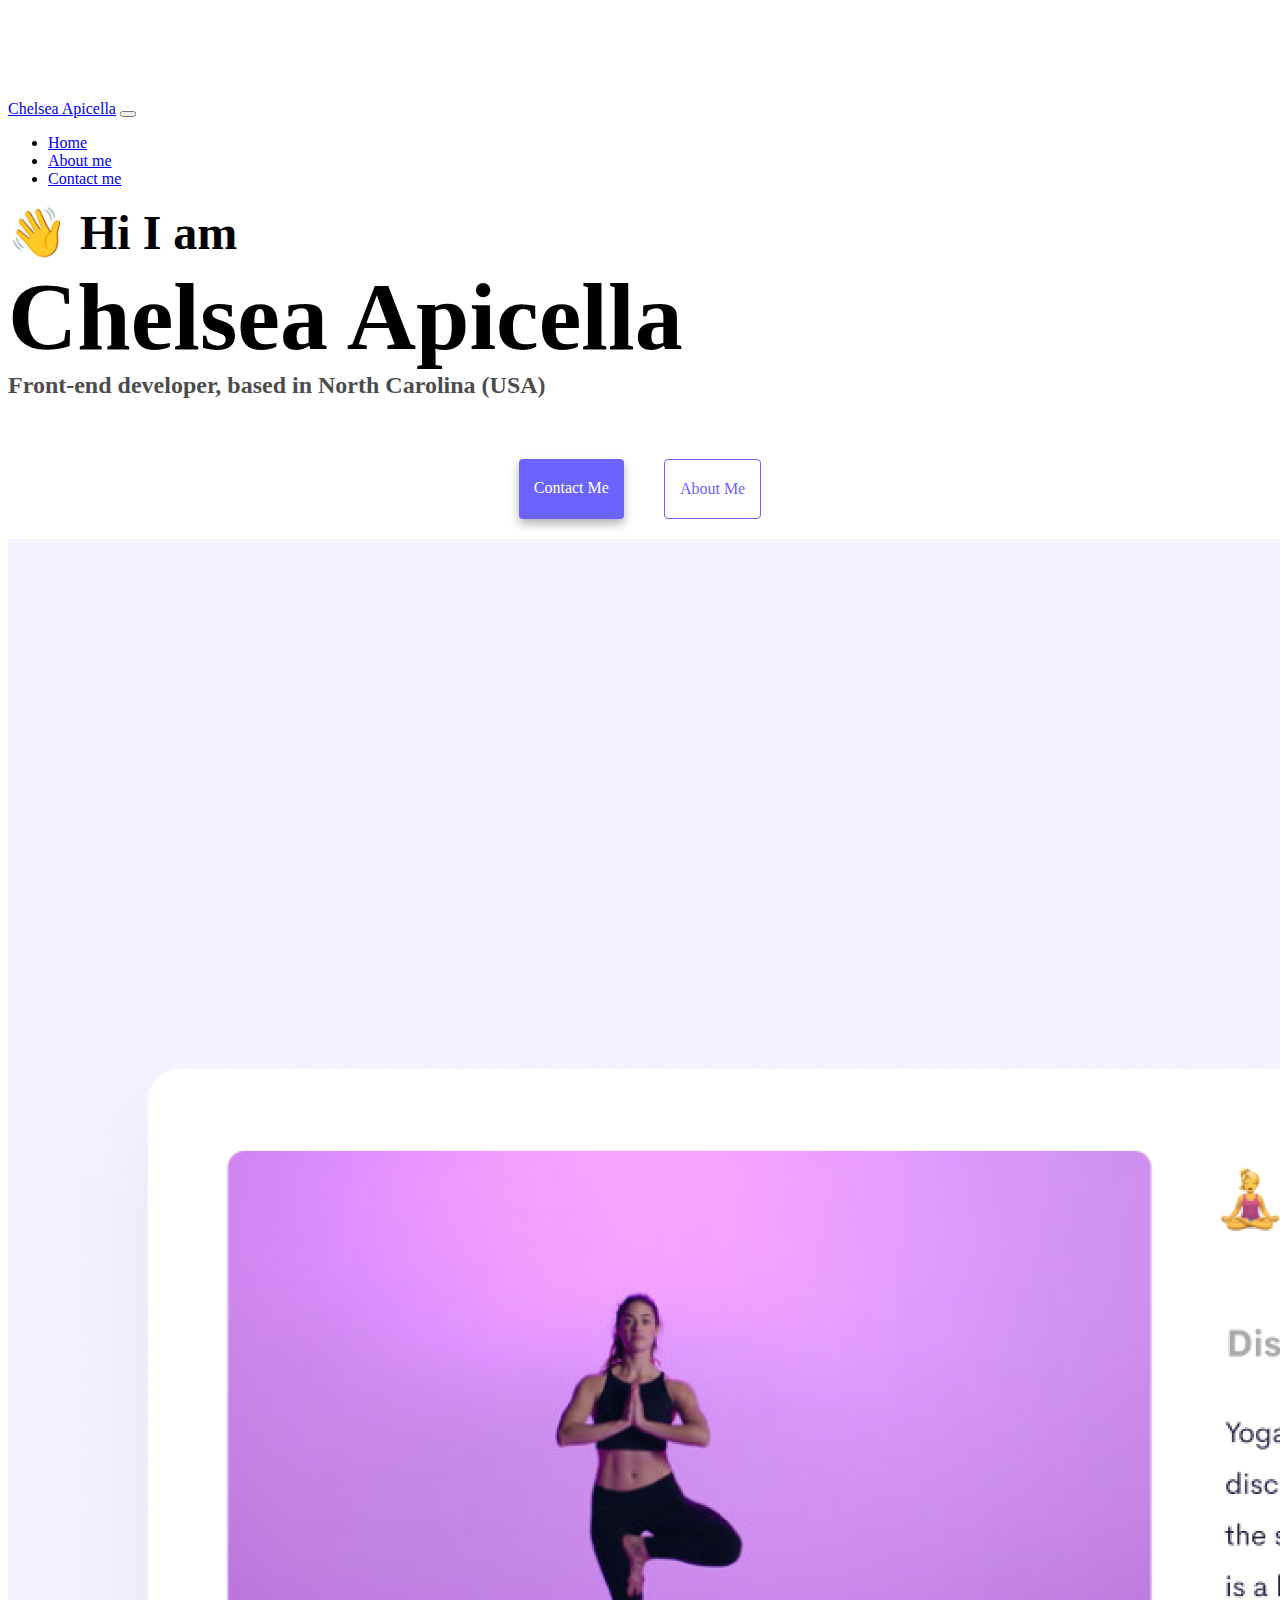
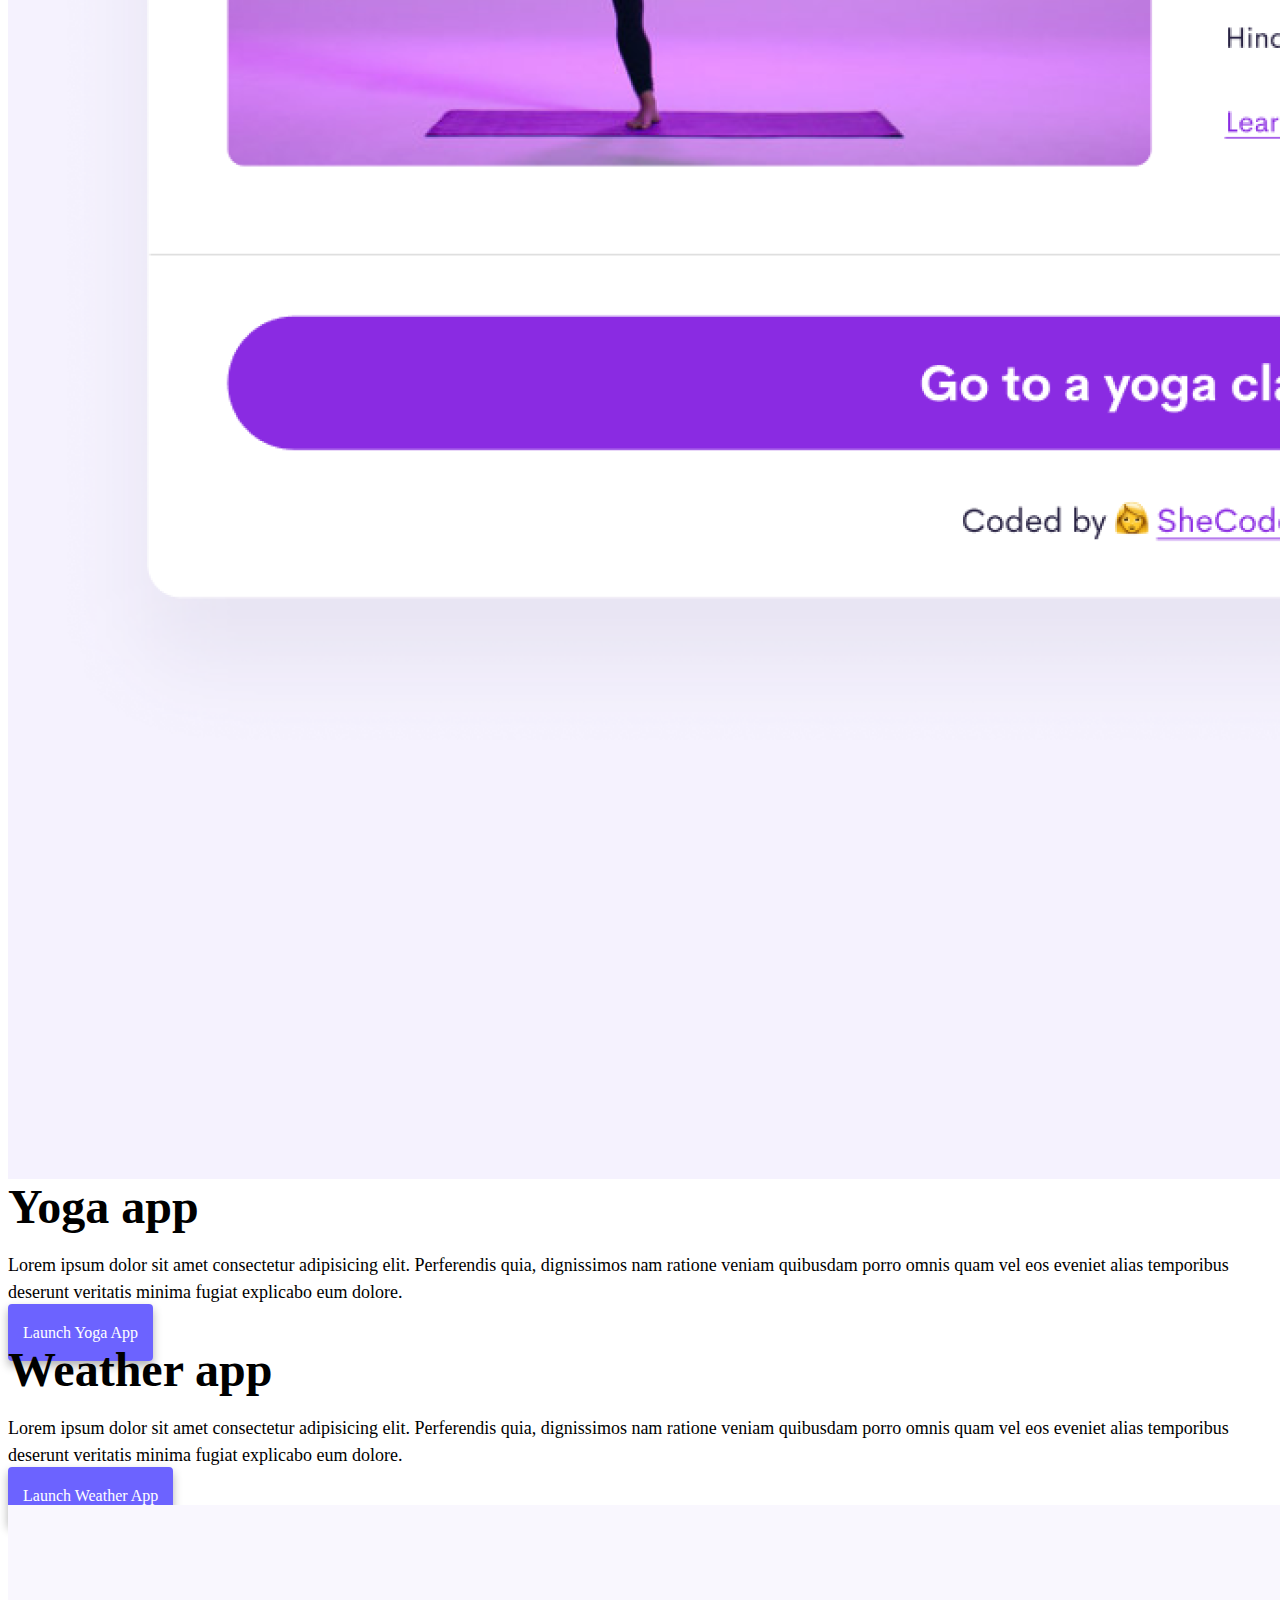
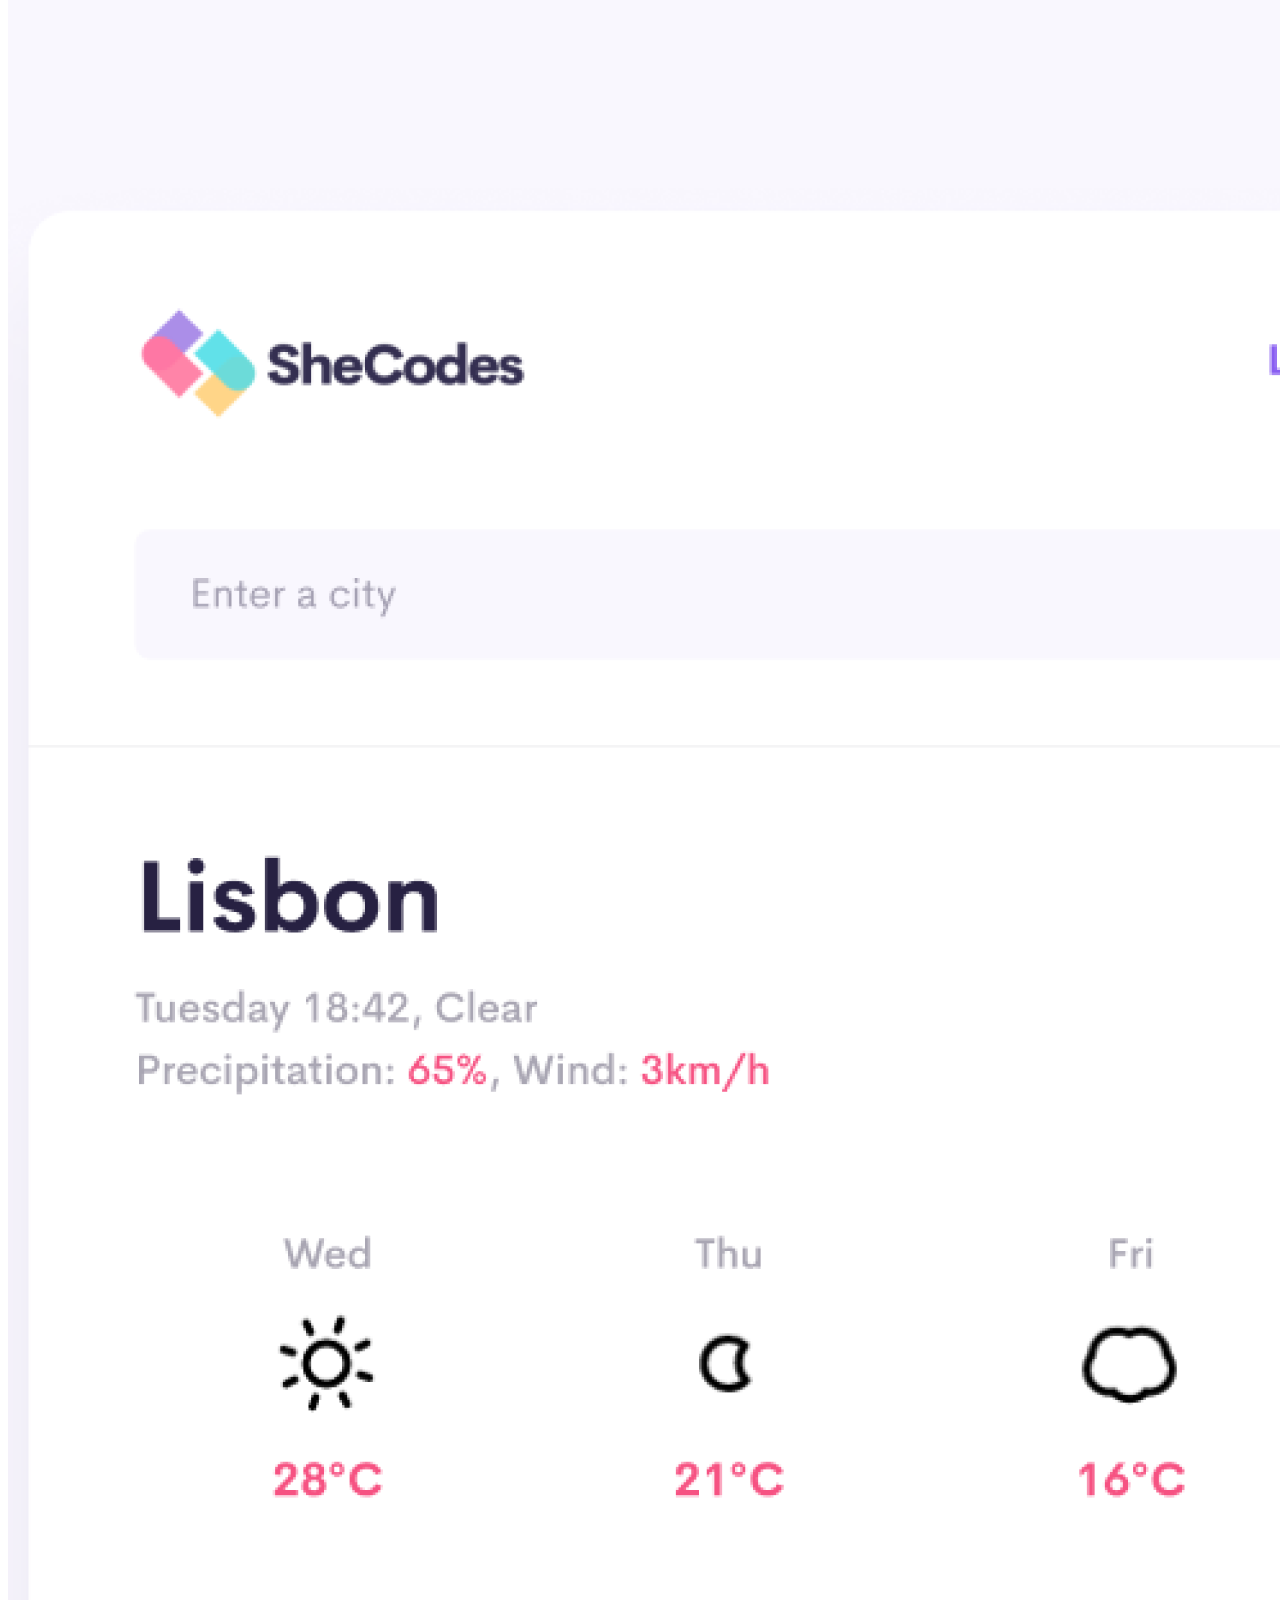
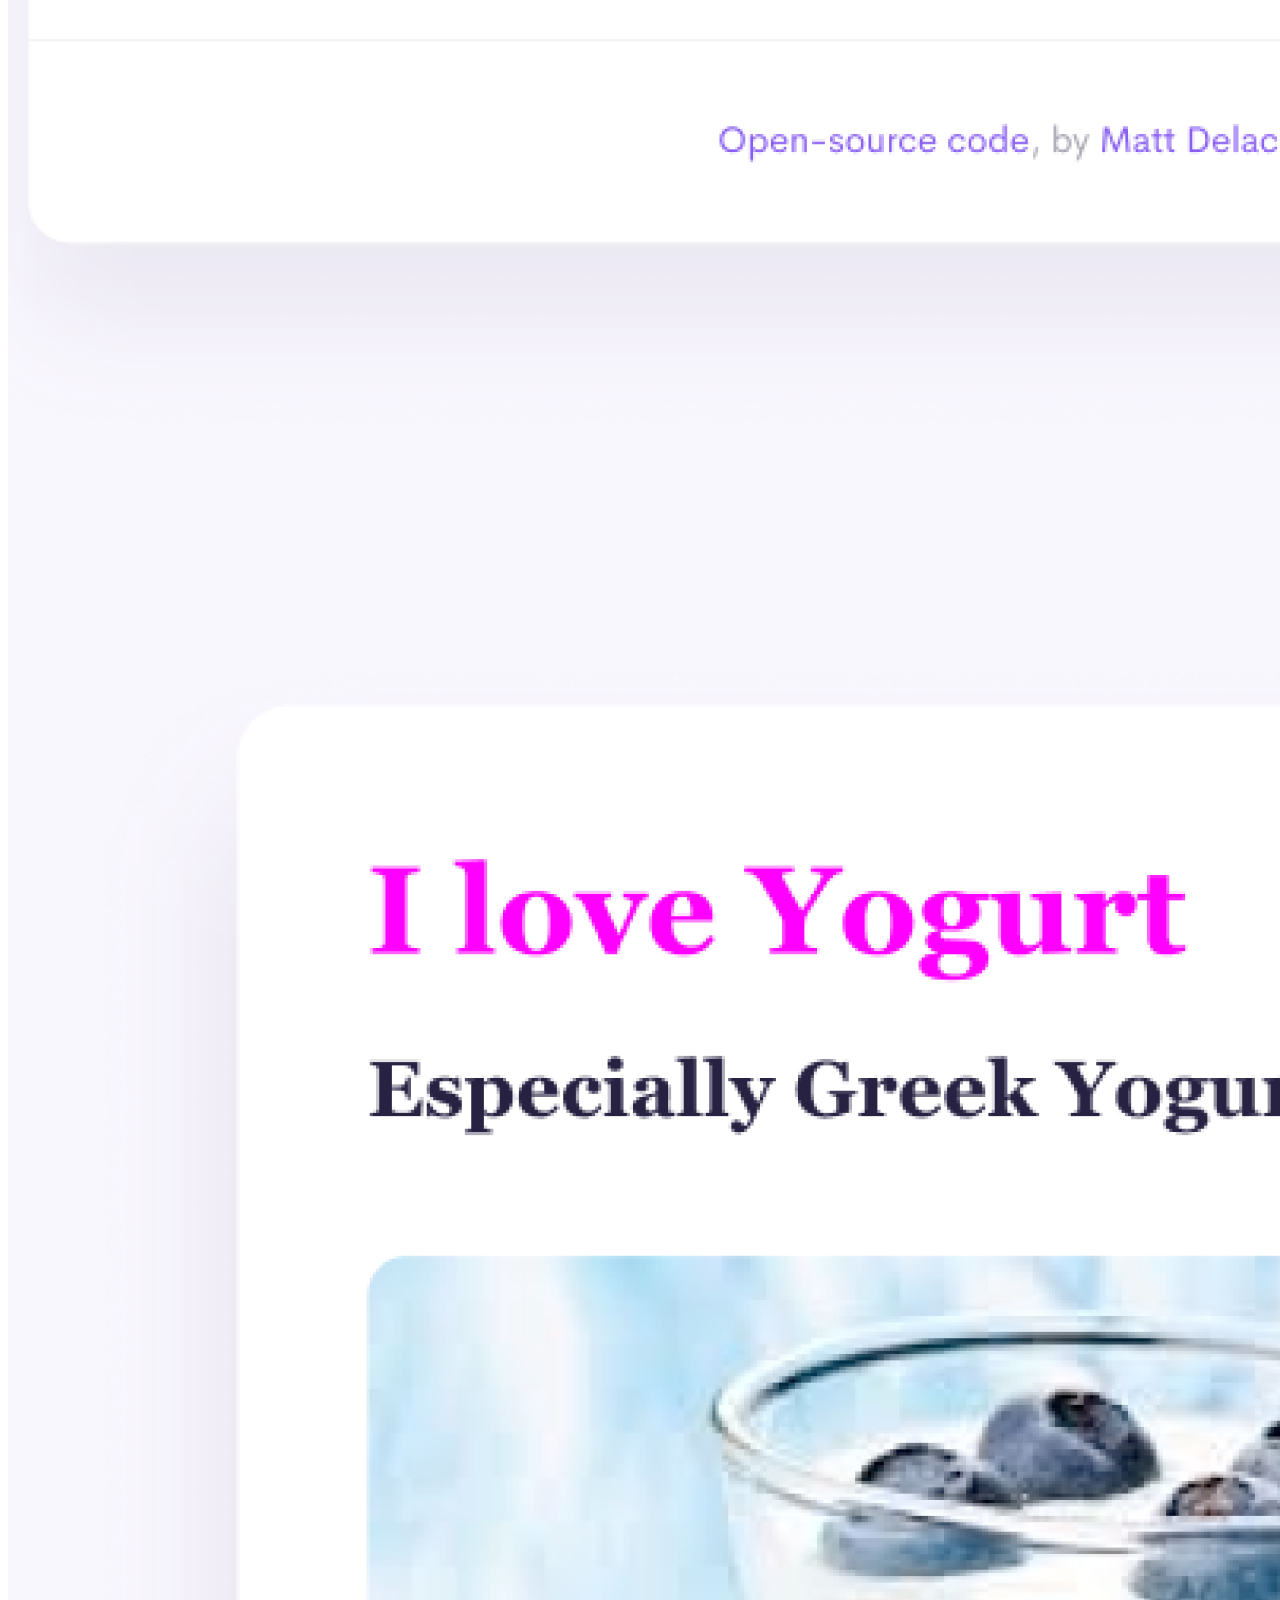
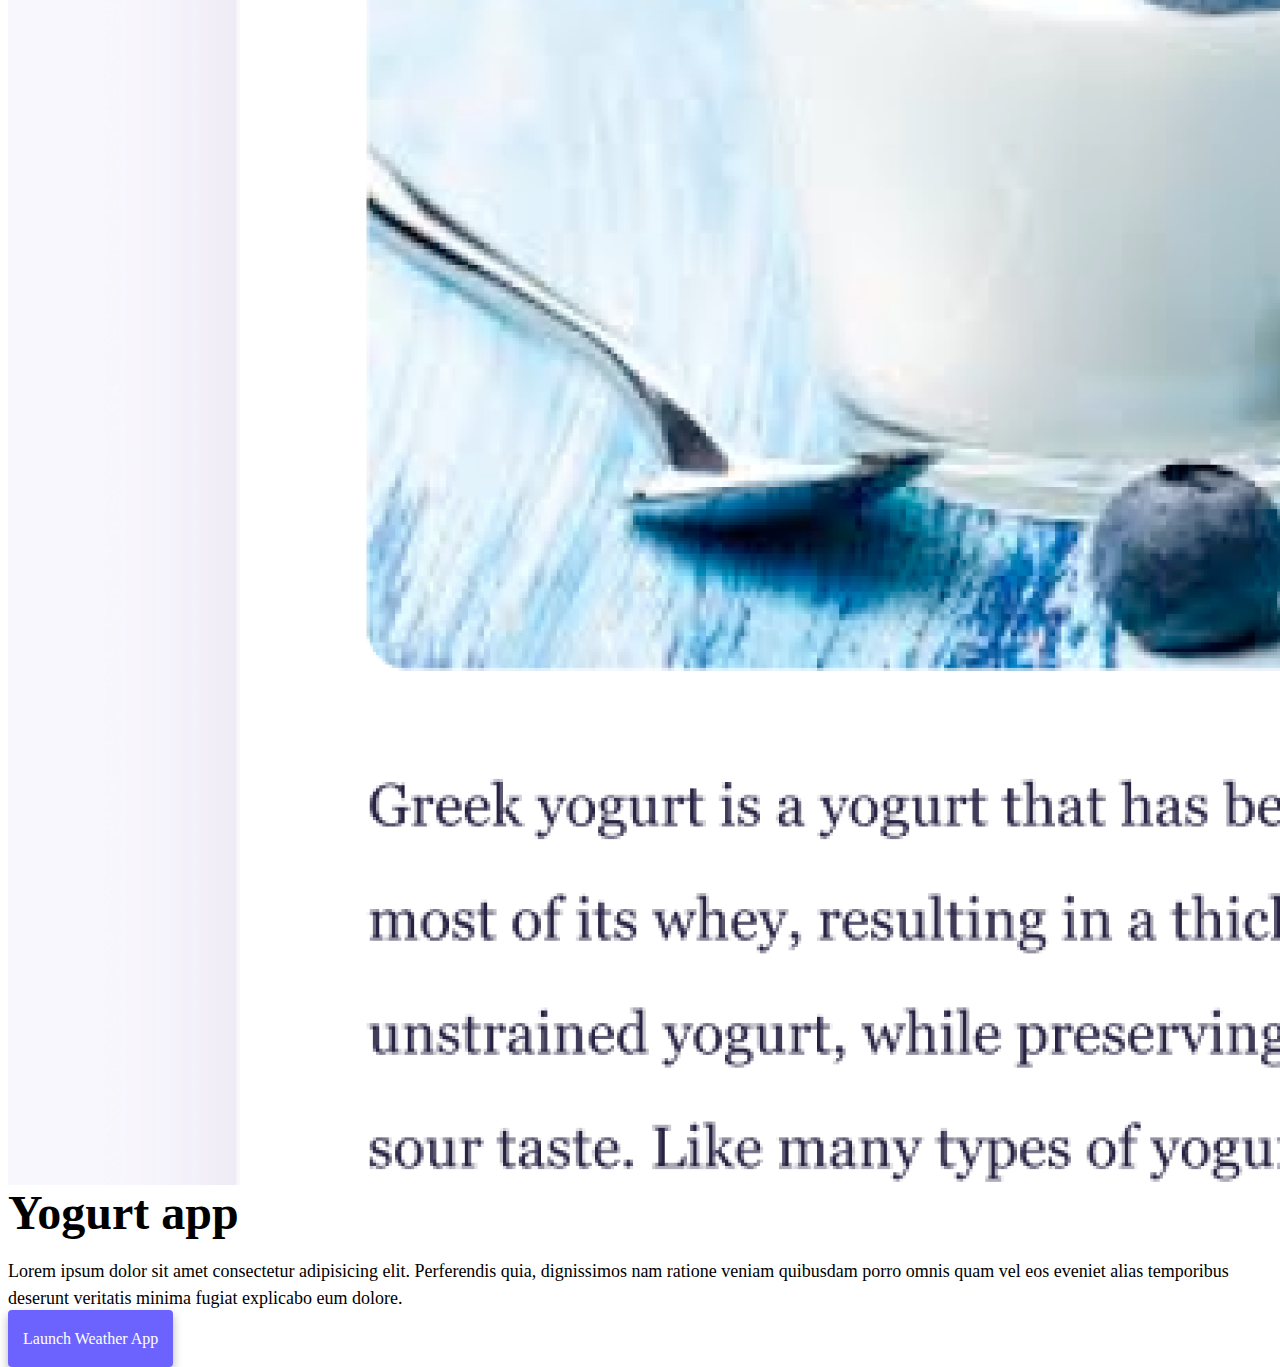
<file: index.html>
<!DOCTYPE html>
<html lang="en">
  <head>
    <meta charset="UTF-8" />
    <meta http-equiv="X-UA-Compatible" content="IE=edge" />
    <meta name="viewport" content="width=device-width, initial-scale=1.0" />
    <meta type="description" content="A portfolio of sites and apps created using SheCodes">
    <title>Chelsea Apicella</title>
    <link href="https://cdn.jsdelivr.net/npm/bootstrap@5.3.0-alpha1/dist/css/bootstrap.min.css" rel="stylesheet" integrity="sha384-GLhlTQ8iRABdZLl6O3oVMWSktQOp6b7In1Zl3/Jr59b6EGGoI1aFkw7cmDA6j6gD" crossorigin="anonymous">
    <script src="https://cdn.jsdelivr.net/npm/bootstrap@5.3.0-alpha1/dist/js/bootstrap.bundle.min.js" integrity="sha384-w76AqPfDkMBDXo30jS1Sgez6pr3x5MlQ1ZAGC+nuZB+EYdgRZgiwxhTBTkF7CXvN" crossorigin="anonymous"></script>
    <link rel="stylesheet" href="style.css" />
  </head>
  <body>
    <nav class="navbar navbar-expand-lg navbar-light bg-light fixed-top">
      <div class="container">
        <a class="navbar-brand" href="index.html">Chelsea Apicella</a>
        <button
          class="navbar-toggler"
          type="button"
          data-bs-toggle="collapse"
          data-bs-target="#navbarNav"
          aria-controls="navbarNav"
          aria-expanded="false"
          aria-label="Toggle navigation"
        >
          <span class="navbar-toggler-icon"></span>
        </button>
        <div class="collapse navbar-collapse" id="navbarNav">
          <ul class="navbar-nav">
            <li class="nav-item">
              <a class="nav-link active" aria-current="page" href="index.html"
                >Home</a
              >
            </li>
            <li class="nav-item">
              <a class="nav-link" href="about.html">About me</a>
            </li>
            <li class="nav-item">
              <a class="nav-link" href="about.html#contact">Contact me</a>
            </li>
          </ul>
        </div>
      </div>
    </nav>
    <h2 class="text-center">👋 Hi I am</h2>
    <h1 class="text-center">Chelsea Apicella</h1>
    <h3 class="text-center">Front-end developer, based in North Carolina (USA)</h3>
    <div class="navigation-links mb-5">
      <a href="about.html#contact" class="primary-link">Contact me</a>
      <a href="about.html" class="secondary-link">About me</a>
    </div>
    <div class="container">
      <div class="row">
        <div class="col-sm-6">
          <img src="images/yoga.png" class="img-fluid rounded d-none d-sm-block" />
        </div>
        <div class="col-sm-6">
          <h2 class="mb-3">Yoga app</h2>
          <p>
            Lorem ipsum dolor sit amet consectetur adipisicing elit. Perferendis
            quia, dignissimos nam ratione veniam quibusdam porro omnis quam vel
            eos eveniet alias temporibus deserunt veritatis minima fugiat
            explicabo eum dolore.
          </p>
          <div class="mt-5">
            <a href="#" class="primary-link">Launch Yoga App</a>
          </div>
        </div>
      </div>
      <div class="row mt-5">
        <div class="col-sm-6">
          <h2 class="mb-3">Weather app</h2>
          <p>
            Lorem ipsum dolor sit amet consectetur adipisicing elit. Perferendis
            quia, dignissimos nam ratione veniam quibusdam porro omnis quam vel
            eos eveniet alias temporibus deserunt veritatis minima fugiat
            explicabo eum dolore.
          </p>
          <div class="mt-5">
            <a href="#" class="primary-link">Launch Weather App</a>
          </div>
        </div>
        <div class="col-sm-6">
          <img src="images/weather.png" class="img-fluid rounded d-none d-sm-block" />
        </div>
      </div>
      <div class="row mt-5">
        <div class="col-sm-6">
          <img src="images/yogurt.png" class="img-fluid rounded d-none d-sm-block" />
        </div>
        <div class="col-sm-6">
          <h2 class="mb-3">Yogurt app</h2>
          <p>
            Lorem ipsum dolor sit amet consectetur adipisicing elit. Perferendis
            quia, dignissimos nam ratione veniam quibusdam porro omnis quam vel
            eos eveniet alias temporibus deserunt veritatis minima fugiat
            explicabo eum dolore.
          </p>
          <div class="mt-5">
            <a href="#" class="primary-link">Launch Weather App</a>
          </div>
        </div>
      </div>
    </div>
  </body>
</html>
</file>
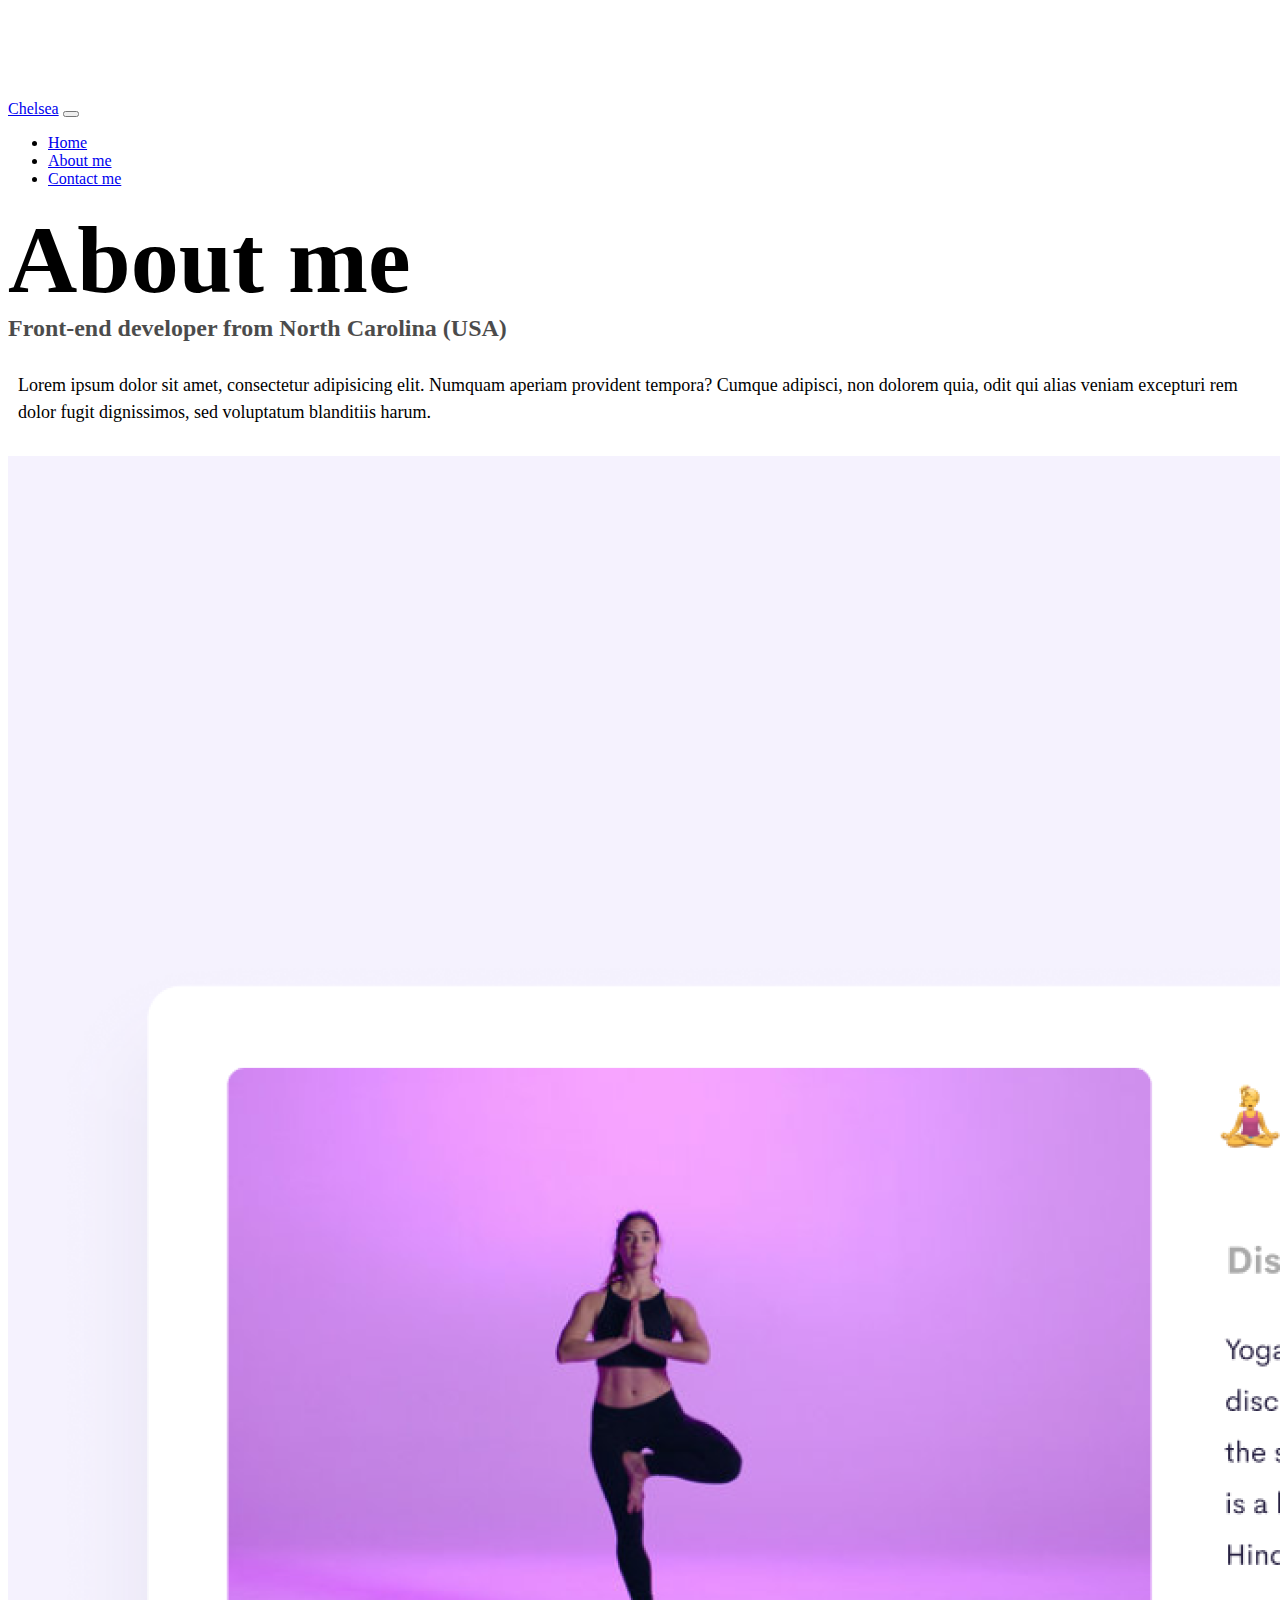
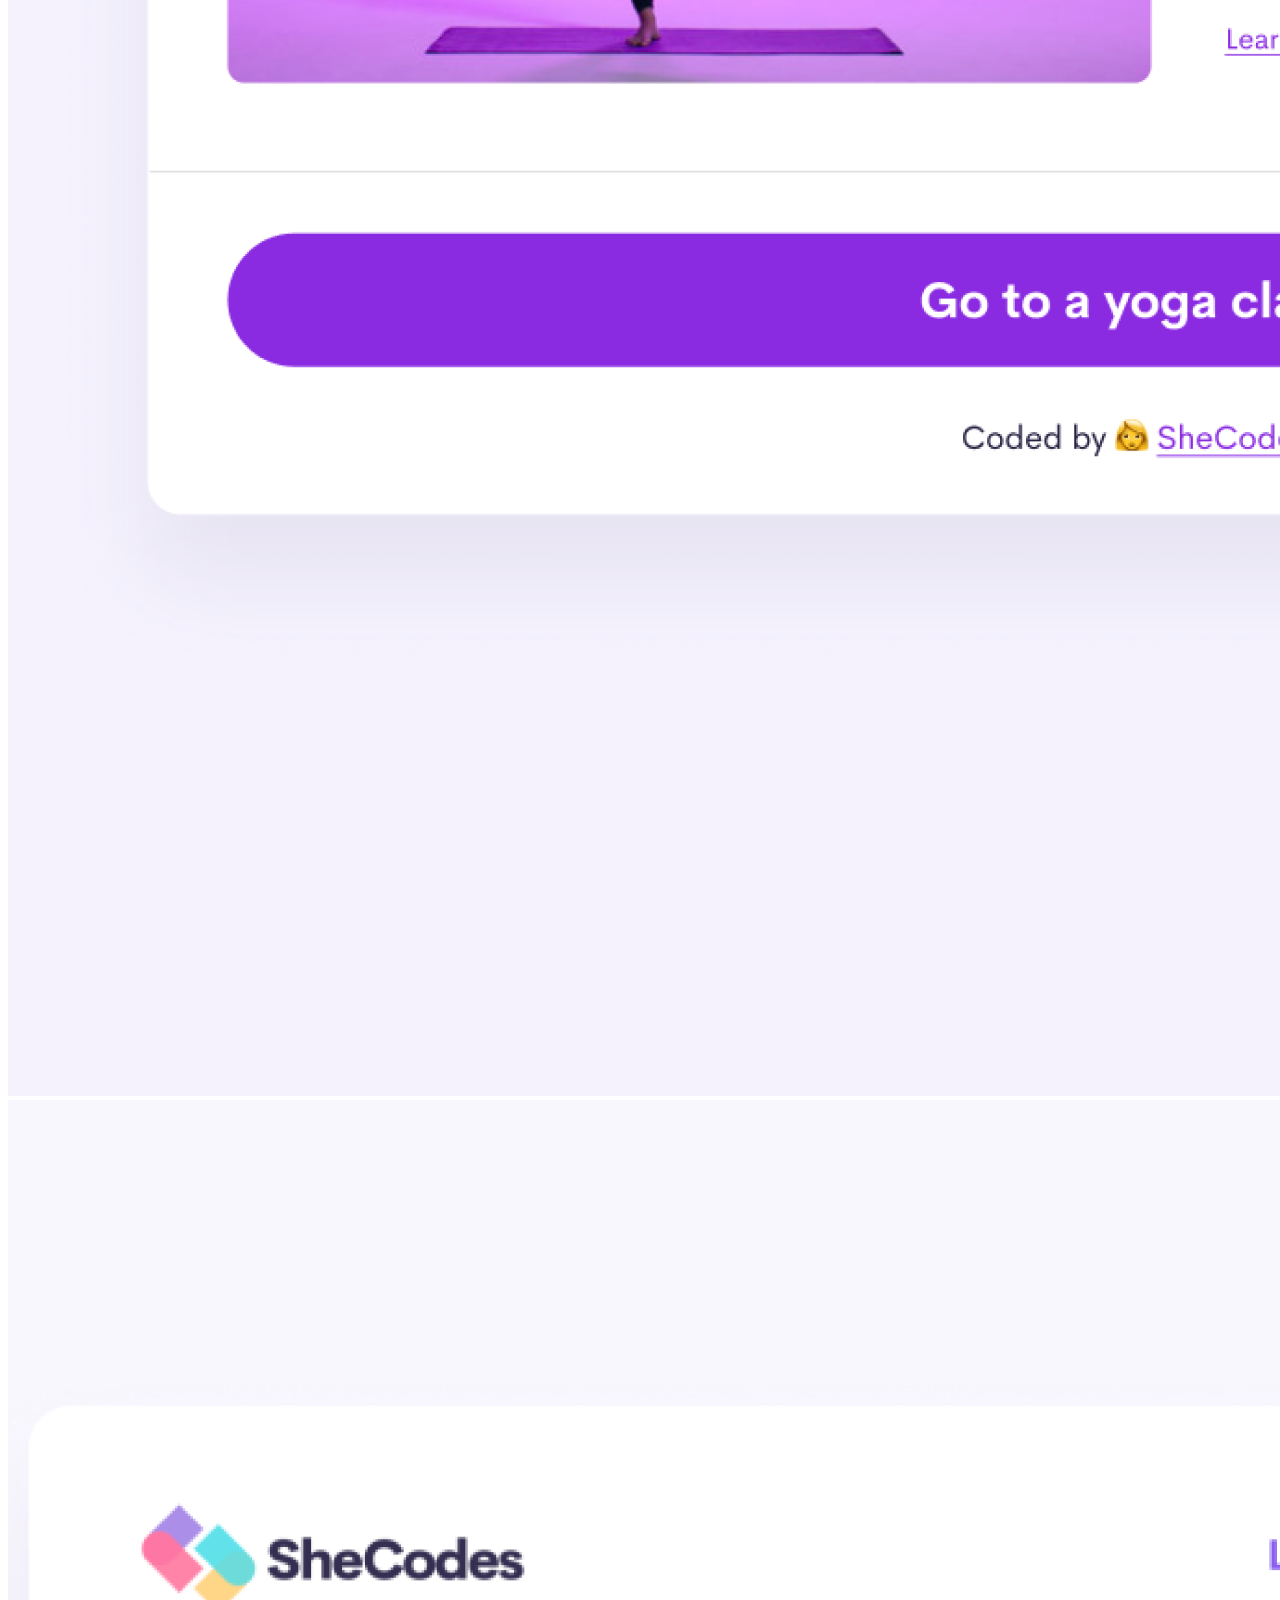
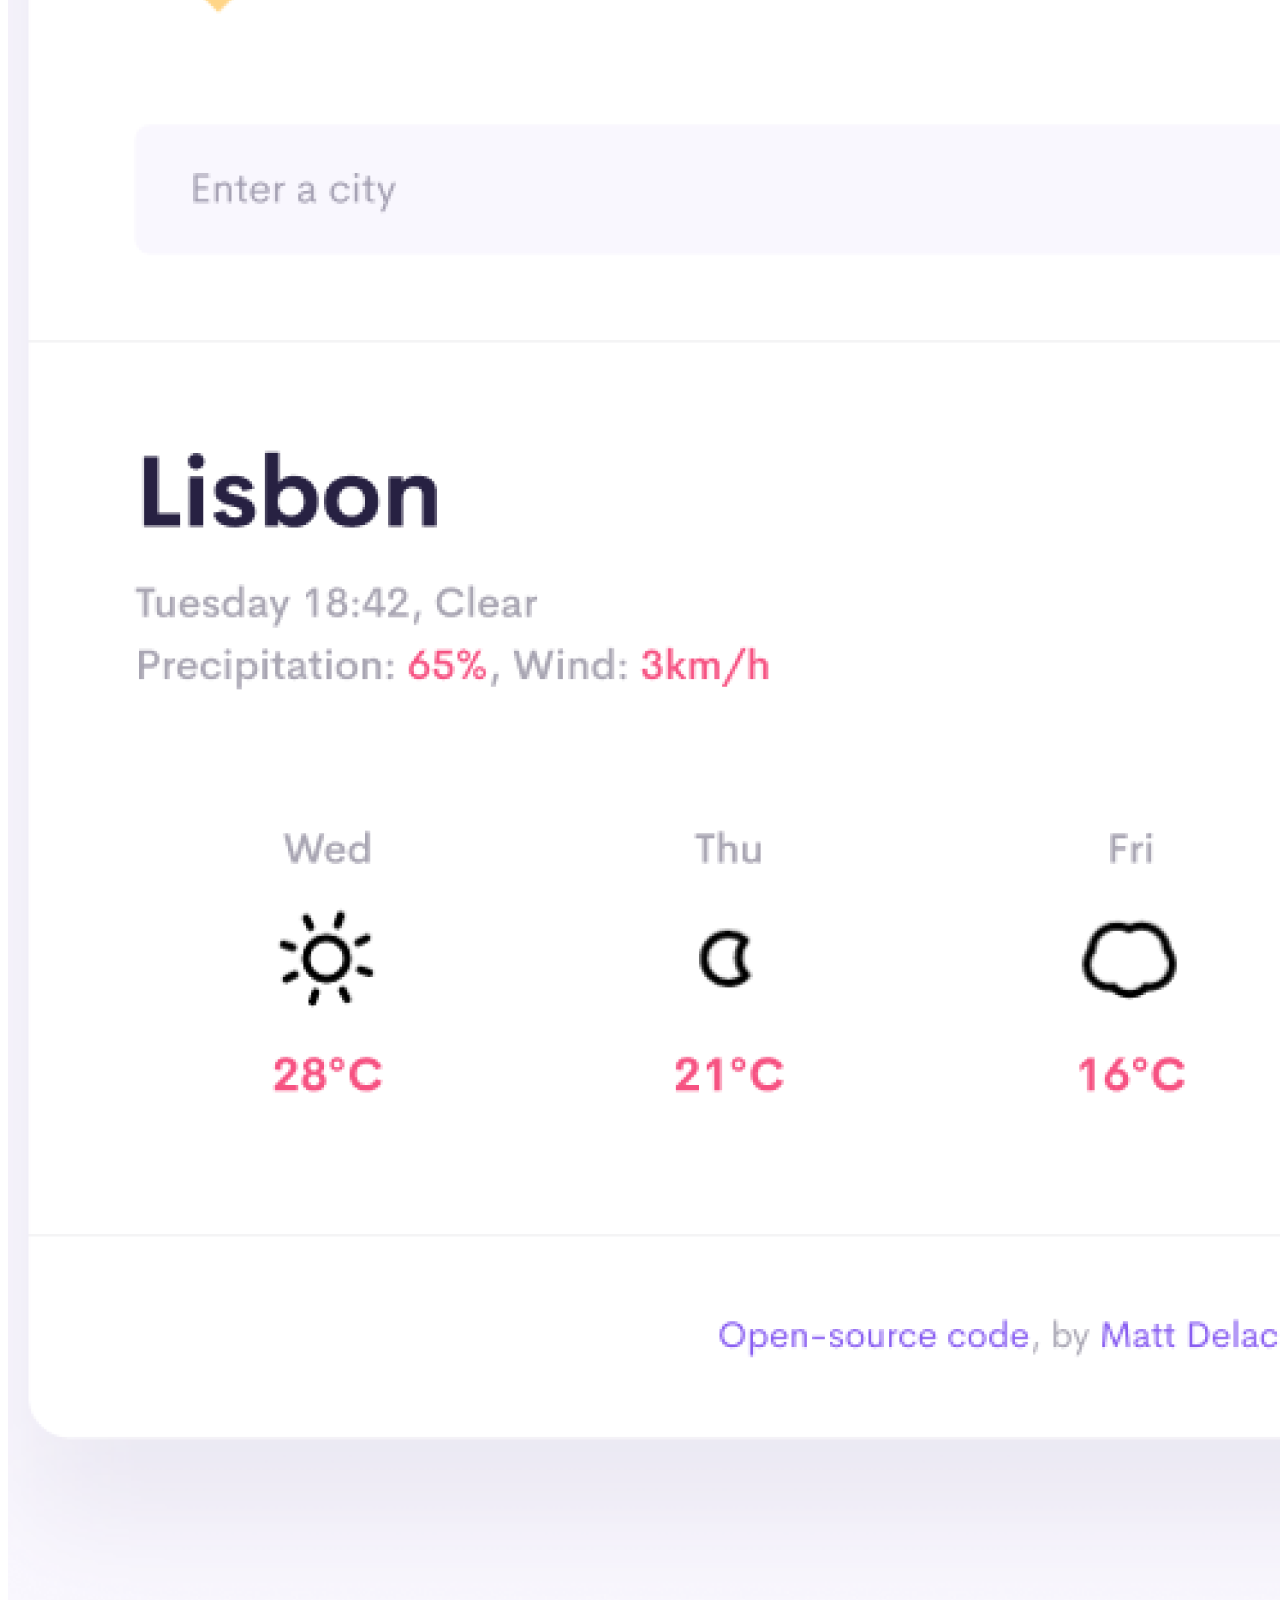
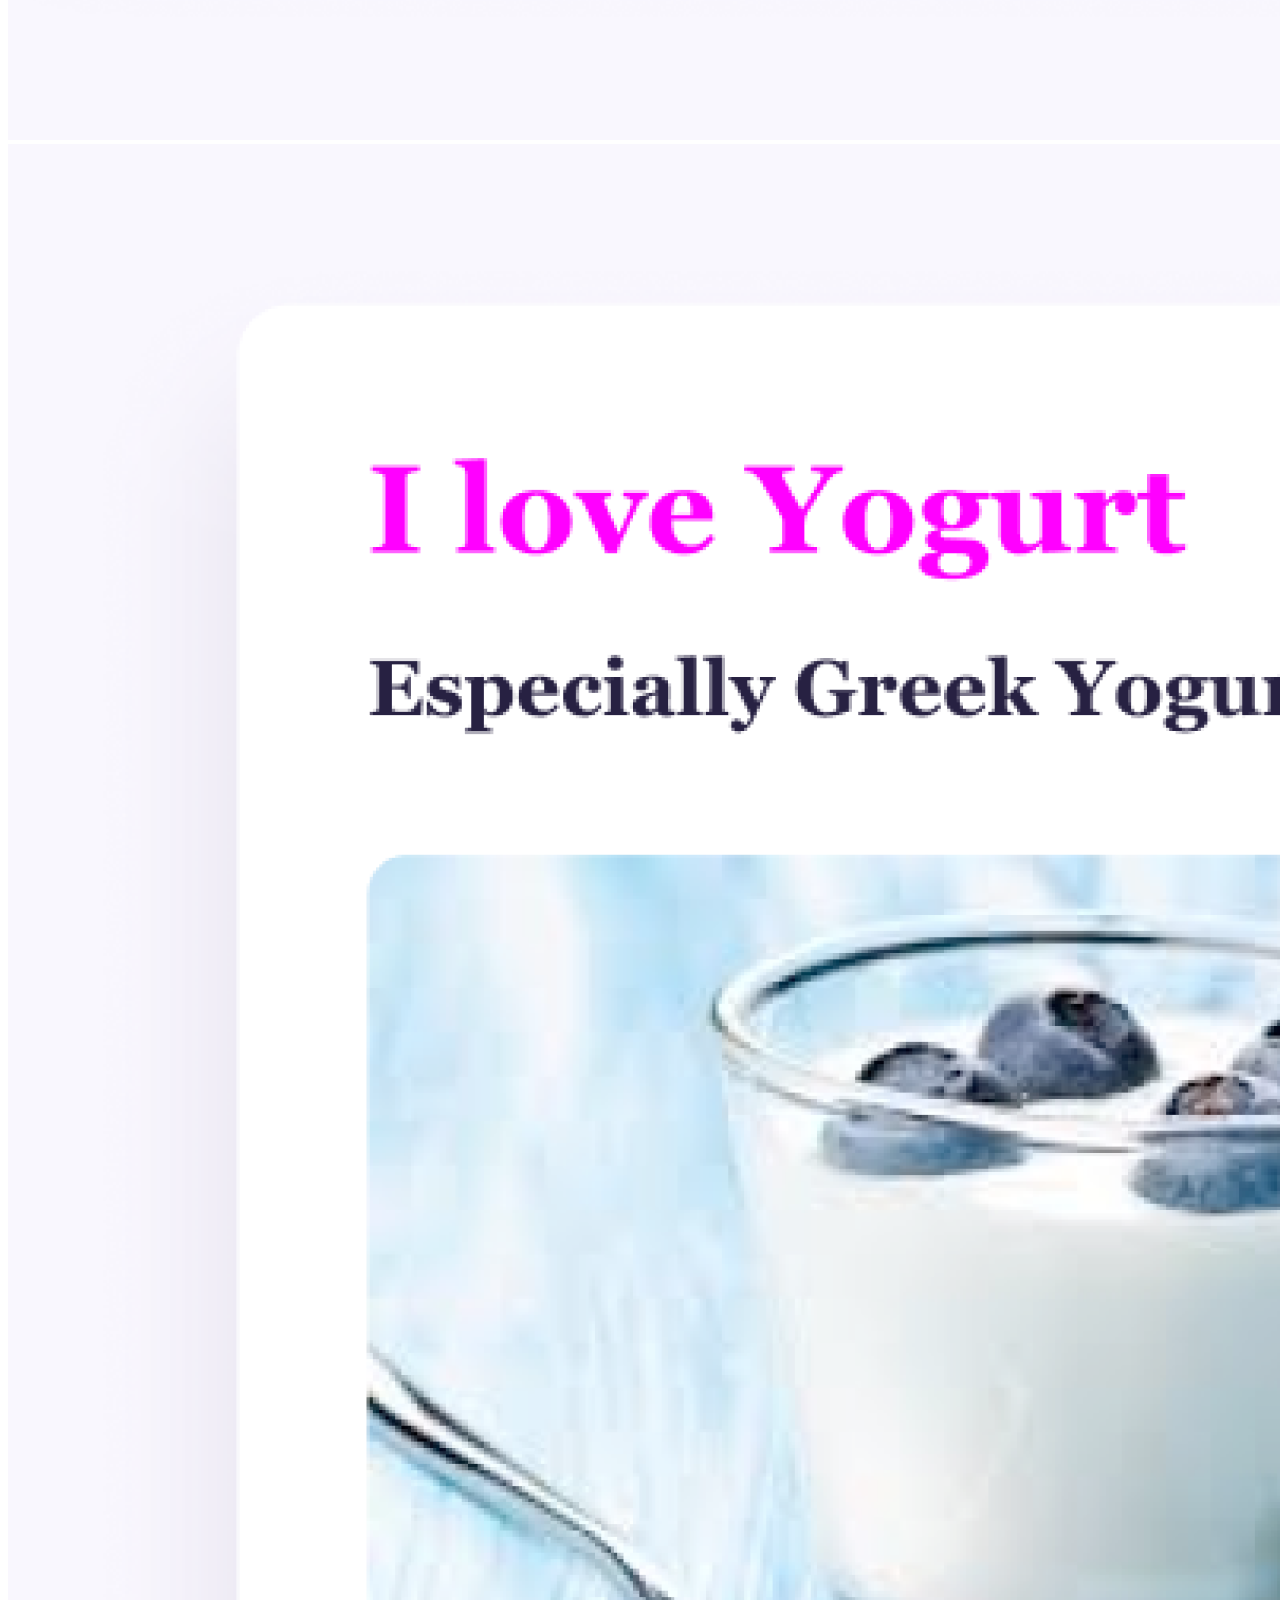
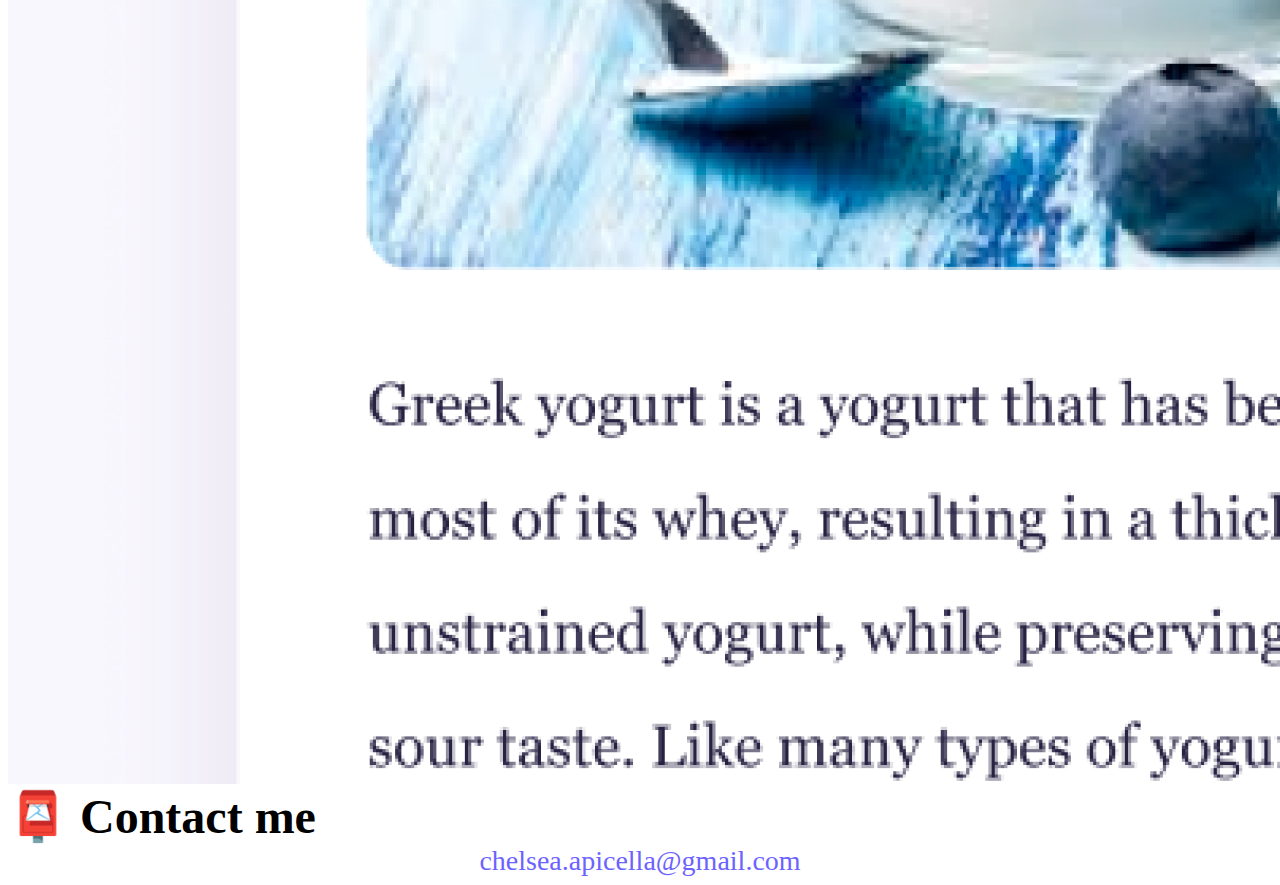
<file: about.html>
<!DOCTYPE html>
<html lang="en">
  <head>
    <meta charset="UTF-8" />
    <meta http-equiv="X-UA-Compatible" content="IE=edge" />
    <meta name="viewport" content="width=device-width, initial-scale=1.0" />
    <meta type="description" content="A portfolio of sites and apps created using SheCodes">
    <link href="https://cdn.jsdelivr.net/npm/bootstrap@5.3.0-alpha1/dist/css/bootstrap.min.css" rel="stylesheet" integrity="sha384-GLhlTQ8iRABdZLl6O3oVMWSktQOp6b7In1Zl3/Jr59b6EGGoI1aFkw7cmDA6j6gD" crossorigin="anonymous">
    <script src="https://cdn.jsdelivr.net/npm/bootstrap@5.3.0-alpha1/dist/js/bootstrap.bundle.min.js" integrity="sha384-w76AqPfDkMBDXo30jS1Sgez6pr3x5MlQ1ZAGC+nuZB+EYdgRZgiwxhTBTkF7CXvN" crossorigin="anonymous"></script>
    <link rel="stylesheet" href="style.css" />
    <title>About Chelsea</title>
  </head>
  <body>
    <nav class="navbar navbar-expand-lg navbar-light bg-light fixed-top">
      <div class="container">
        <a class="navbar-brand" href="index.html">Chelsea</a>
        <button
          class="navbar-toggler"
          type="button"
          data-bs-toggle="collapse"
          data-bs-target="#navbarNav"
          aria-controls="navbarNav"
          aria-expanded="false"
          aria-label="Toggle navigation"
        >
          <span class="navbar-toggler-icon"></span>
        </button>
        <div class="collapse navbar-collapse" id="navbarNav">
          <ul class="navbar-nav">
            <li class="nav-item">
              <a class="nav-link" aria-current="page" href="index.html">Home</a>
            </li>
            <li class="nav-item">
              <a class="nav-link active" href="about.html">About me</a>
            </li>
            <li class="nav-item">
              <a class="nav-link" href="about.html#contact">Contact me</a>
            </li>
          </ul>
        </div>
      </div>
    </nav>
    <h1 class="text-center">About me</h1>
    <h3 class="text-center">Front-end developer from North Carolina (USA)</h3>
    <div class="about-paragraphs text-center">
      <p>
        Lorem ipsum dolor sit amet, consectetur adipisicing elit. Numquam
        aperiam provident tempora? Cumque adipisci, non dolorem quia, odit qui
        alias veniam excepturi rem dolor fugit dignissimos, sed voluptatum
        blanditiis harum.
      </p>
    </div>
    <div class="container">
      <div class="row">
        <div class="col-sm-4">
          <img src="images/yoga.png" class="img-fluid p-2 shadow rounded" />
        </div>
        <div class="col-sm-4">
          <img src="images/weather.png" class="img-fluid p-2 shadow rounded" />
        </div>
        <div class="col-sm-4">
          <img src="images/yogurt.png" class="img-fluid p-2 shadow rounded" />
        </div>
      </div>
    </div>
    <div id="contact" class="mt-5">
      <h2 class="text-center">📮 Contact me</h2>
      <a href="mailto:chelsea.apicella@gmail.com" class="email-link"> chelsea.apicella@gmail.com</a>
    </div>
  </body>
</html>
</file>
<file: style.css>
:root {
  --primary-color: #6c63ff;
  --secondary-color: #f5f2fe;
  --box-shadow: 0 5px 10px rgba(0, 0, 0, 0.3);
}

body {
  margin-top: 100px;
}



h1,
h2,
h3 {
  margin: 0;
}

h1 {
  font-size: 96px;
}

h2 {
  font-size: 48px;
}

h3 {
  font-size: 24px;
  opacity: 0.7;
}

p {
  font-size: 18px;
  line-height: 1.5;
}

.navigation-links {
  display: flex;
  margin-top: 40px;
  justify-content: center;
}

.navigation-links a {
  margin: 20px;
}

.primary-link {
  border-radius: 4px;
  padding: 20px 15px;
  text-decoration: none;
  text-transform: capitalize;
  background: var(--primary-color);
  box-shadow: var(--box-shadow);
  color: white;
}

.secondary-link {
  border-radius: 4px;
  padding: 20px 15px;
  text-decoration: none;
  text-transform: capitalize;
  color: var(--primary-color);
  border: 1px solid var(--primary-color);
}

.homepage-link {
  color: var(--primary-color);
  text-align: center;
  display: block;
}

.about-paragraphs {
  margin: 30px 0;
}

.about-paragraphs p {
  margin: 10px;
}

.email-link {
  display: flex;
  justify-content: center;
  color: var(--primary-color);
  font-size: 28px;
  text-decoration: none;
}

.email-link:hover {
  text-decoration: underline;
}


@media (max-width: 576px){
  h1{
    font-size: 48px;
    line-height: 1.5;
  }
  h2{
    font-size: 32px;
    text-align:center;
  }
  p{
    text-align: center;
  }
  .primary-link{
    display: block;
    text-align: center;
    margin: 0 20px;
  }
  body{
    padding-bottom:100px;
  }
}


@media (min-width: 576px){
  .d-sm-block{
    display:block!important;
  }
}
</file>
